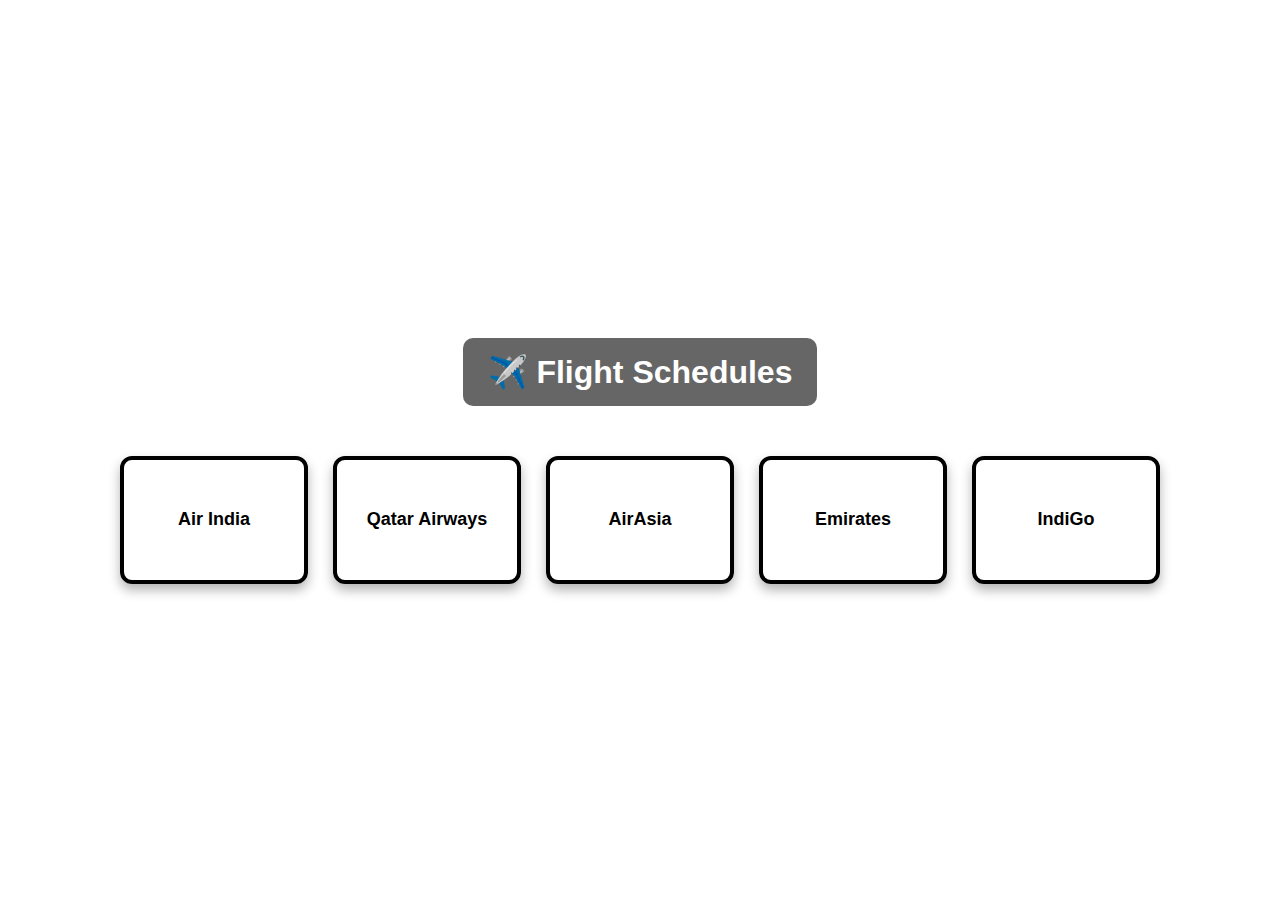
<file: airway-home.html>
<!DOCTYPE html>
<html lang="en">
<head>
  <meta charset="UTF-8" />
  <meta name="viewport" content="width=device-width, initial-scale=1.0"/>
  <title>Flight Schedules</title>
  <style>
    body {
      margin: 0;
      padding: 0;
      font-family: 'Segoe UI', Tahoma, Geneva, Verdana, sans-serif;
      background-image: url('https://www.travelandleisure.com/thmb/ii7JDFPx8t3xuk7-D3CI-FHqNnY=/1500x0/filters:no_upscale():max_bytes(150000):strip_icc()/TAL-lead-image-LONGESTFLIGHTS0625-99692df1298a484f886dd6709211a21b.jpg');
      background-size: cover;
      background-position: center;
      min-height: 100vh;
      display: flex;
      flex-direction: column;
      align-items: center;
      justify-content: center;
      gap: 20px;
    }

    h1 {
      color: white;
      background-color: rgba(0,0,0,0.6);
      padding: 15px 25px;
      border-radius: 10px;
      margin-bottom: 30px;
    }

    .airline-boxes {
      display: flex;
      flex-wrap: wrap;
      justify-content: center;
      gap: 25px;
    }

    .airline-box {
      width: 180px;
      height: 120px;
      background-color: rgba(255, 255, 255, 0.85);
      border: 4px solid #000;
      border-radius: 12px;
      display: flex;
      align-items: center;
      justify-content: center;
      text-align: center;
      font-size: 18px;
      font-weight: bold;
      text-decoration: none;
      color: #000;
      box-shadow: 0 6px 12px rgba(0, 0, 0, 0.3);
      transition: transform 0.2s;
    }

    .airline-box:hover {
      transform: scale(1.05);
    }
  </style>
</head>
<body>

  <h1>✈️ Flight Schedules</h1>

  <div class="airline-boxes">
    <a class="airline-box" href="https://www.airindia.com/" target="_blank">Air India</a>
    <a class="airline-box" href="https://www.qatarairways.com/" target="_blank">Qatar Airways</a>
    <a class="airline-box" href="https://www.airasia.com/" target="_blank">AirAsia</a>
    <a class="airline-box" href="https://www.emirates.com/" target="_blank">Emirates</a>
    <a class="airline-box" href="https://www.indigo.in/" target="_blank">IndiGo</a>
  </div>

</body>
</html>
</file>
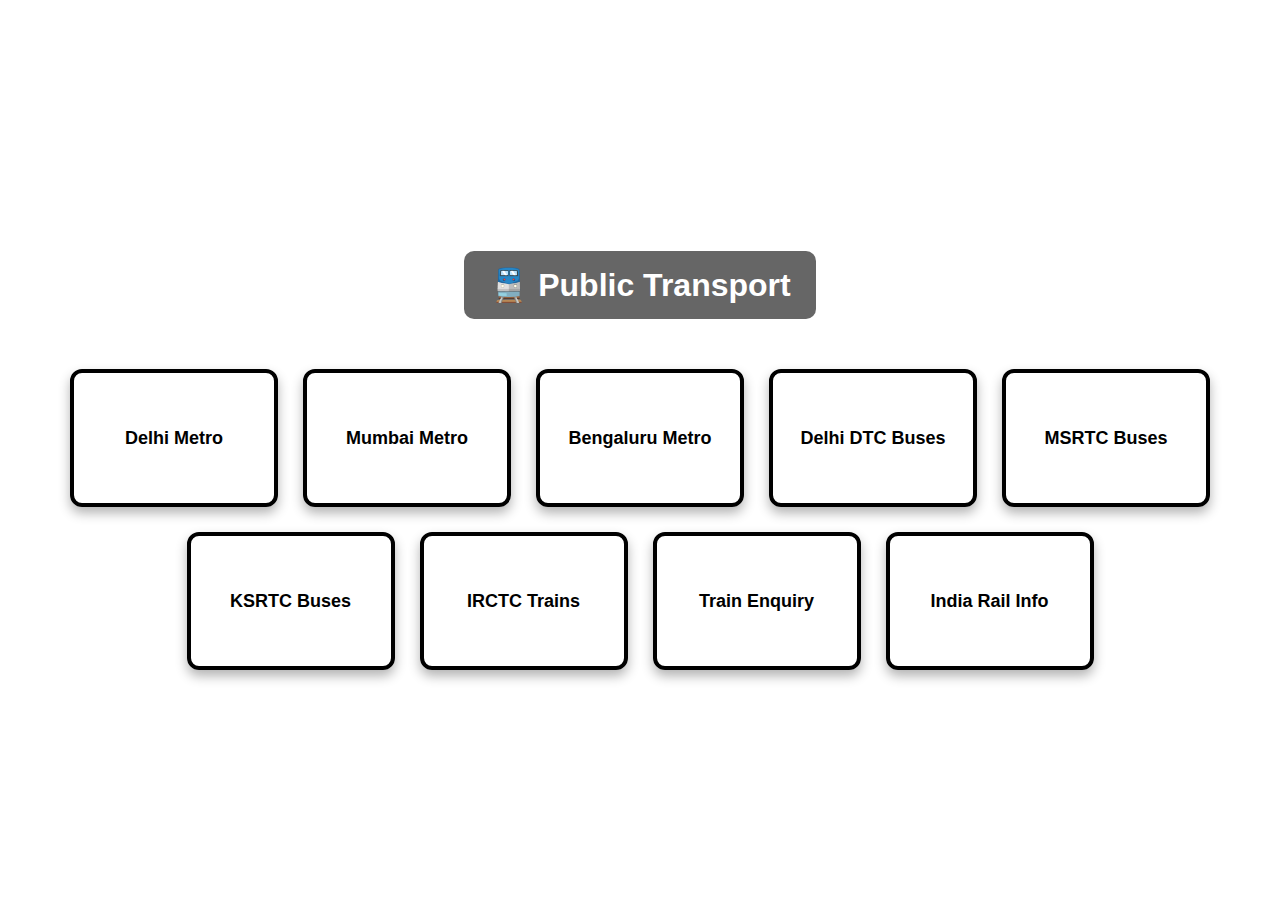
<file: public-home.html>
<!DOCTYPE html>
<html lang="en">
<head>
  <meta charset="UTF-8" />
  <meta name="viewport" content="width=device-width, initial-scale=1.0"/>
  <title>Public Transport</title>
  <style>
    body {
      margin: 0;
      padding: 0;
      font-family: 'Segoe UI', Tahoma, Geneva, Verdana, sans-serif;
      background-image: url('https://images.pexels.com/photos/106773/pexels-photo-106773.jpeg?cs=srgb&dl=pexels-justin-hamilton-16109-106773.jpg&fm=jpg');
      background-size: cover;
      background-position: center;
      min-height: 100vh;
      display: flex;
      flex-direction: column;
      align-items: center;
      justify-content: center;
      gap: 20px;
    }

    h1 {
      color: white;
      background-color: rgba(0,0,0,0.6);
      padding: 15px 25px;
      border-radius: 10px;
      margin-bottom: 30px;
    }

    .transport-boxes {
      display: flex;
      flex-wrap: wrap;
      justify-content: center;
      gap: 25px;
    }

    .transport-box {
      width: 200px;
      height: 130px;
      background-color: rgba(255, 255, 255, 0.85);
      border: 4px solid #000;
      border-radius: 12px;
      display: flex;
      align-items: center;
      justify-content: center;
      text-align: center;
      font-size: 18px;
      font-weight: bold;
      text-decoration: none;
      color: #000;
      box-shadow: 0 6px 12px rgba(0, 0, 0, 0.3);
      transition: transform 0.2s;
    }

    .transport-box:hover {
      transform: scale(1.05);
    }
  </style>
</head>
<body>

  <h1>🚆 Public Transport</h1>

  <div class="transport-boxes">
    <!-- Metro -->
    <a class="transport-box" href="http://www.delhimetrorail.com/" target="_blank">Delhi Metro</a>
    <a class="transport-box" href="https://www.mumbaimetro.one/" target="_blank">Mumbai Metro</a>
    <a class="transport-box" href="https://bangaloremetro.co.in/" target="_blank">Bengaluru Metro</a>

    <!-- Bus -->
    <a class="transport-box" href="https://dtc.delhi.gov.in/" target="_blank">Delhi DTC Buses</a>
    <a class="transport-box" href="https://msrtc.maharashtra.gov.in/" target="_blank">MSRTC Buses</a>
    <a class="transport-box" href="https://www.ksrtc.in/" target="_blank">KSRTC Buses</a>

    <!-- Train -->
    <a class="transport-box" href="https://www.irctc.co.in/" target="_blank">IRCTC Trains</a>
    <a class="transport-box" href="https://enquiry.indianrail.gov.in/" target="_blank">Train Enquiry</a>
    <a class="transport-box" href="https://indiarailinfo.com/" target="_blank">India Rail Info</a>
  </div>

</body>
</html>
</file>
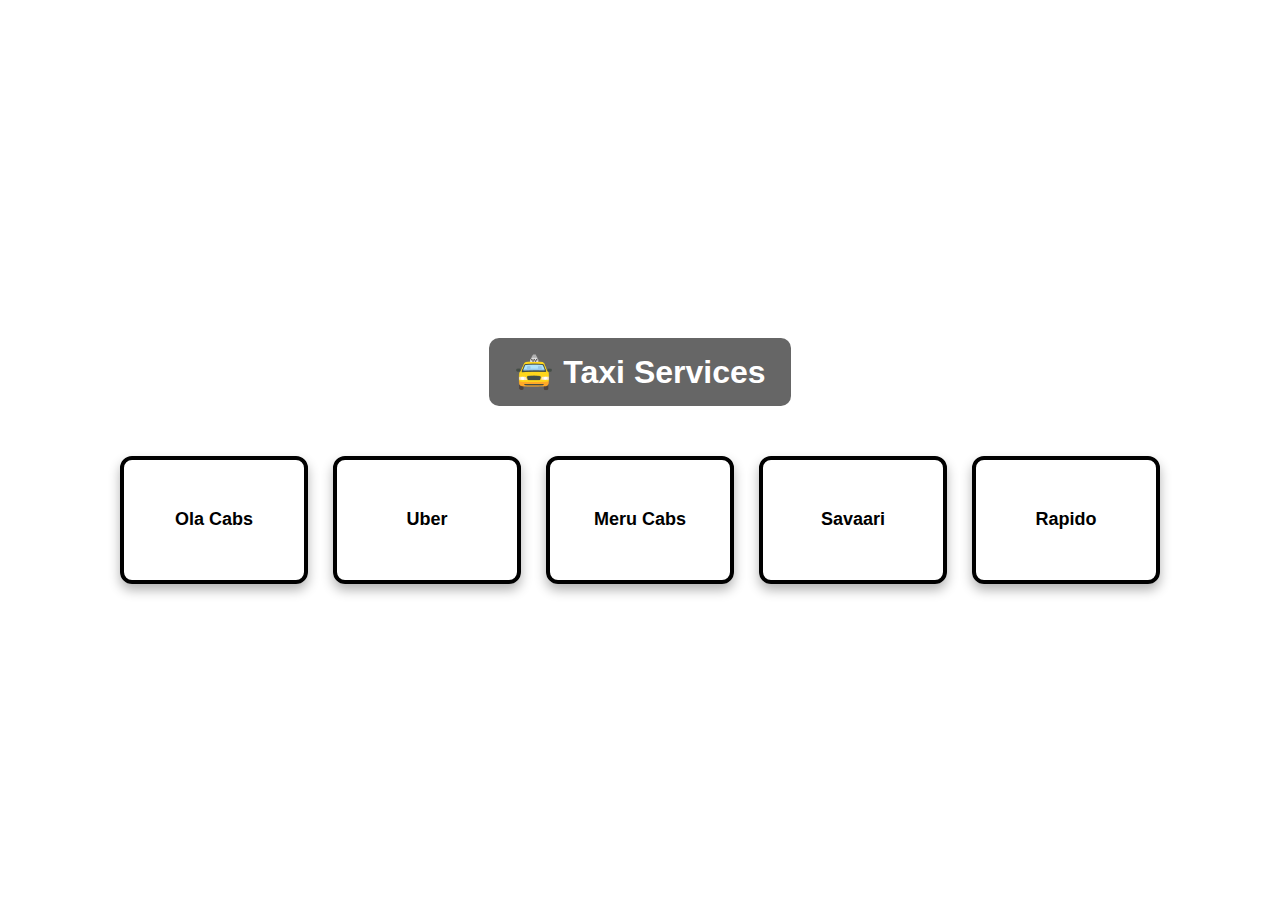
<file: taxi-home.html>
<!DOCTYPE html>
<html lang="en">
<head>
  <meta charset="UTF-8" />
  <meta name="viewport" content="width=device-width, initial-scale=1.0"/>
  <title>Taxi Services</title>
  <style>
    body {
      margin: 0;
      padding: 0;
      font-family: 'Segoe UI', Tahoma, Geneva, Verdana, sans-serif;
      background-image: url('https://cdna.artstation.com/p/assets/images/images/049/855/732/large/masoud-rezai-taxi-final.jpg?1653482063');
      background-size: cover;
      background-position: center;
      min-height: 100vh;
      display: flex;
      flex-direction: column;
      align-items: center;
      justify-content: center;
      gap: 20px;
    }

    h1 {
      color: white;
      background-color: rgba(0,0,0,0.6);
      padding: 15px 25px;
      border-radius: 10px;
      margin-bottom: 30px;
    }

    .taxi-boxes {
      display: flex;
      flex-wrap: wrap;
      justify-content: center;
      gap: 25px;
    }

    .taxi-box {
      width: 180px;
      height: 120px;
      background-color: rgba(255, 255, 255, 0.85);
      border: 4px solid #000;
      border-radius: 12px;
      display: flex;
      align-items: center;
      justify-content: center;
      text-align: center;
      font-size: 18px;
      font-weight: bold;
      text-decoration: none;
      color: #000;
      box-shadow: 0 6px 12px rgba(0, 0, 0, 0.3);
      transition: transform 0.2s;
    }

    .taxi-box:hover {
      transform: scale(1.05);
    }
  </style>
</head>
<body>

  <h1>🚖 Taxi Services</h1>

  <div class="taxi-boxes">
    <a class="taxi-box" href="https://www.olacabs.com/" target="_blank">Ola Cabs</a>
    <a class="taxi-box" href="https://www.uber.com/" target="_blank">Uber</a>
    <a class="taxi-box" href="https://www.meru.in/" target="_blank">Meru Cabs</a>
    <a class="taxi-box" href="https://www.savaari.com/" target="_blank">Savaari</a>
    <a class="taxi-box" href="https://www.rapido.bike/" target="_blank">Rapido</a>
  </div>

</body>
</html>
</file>
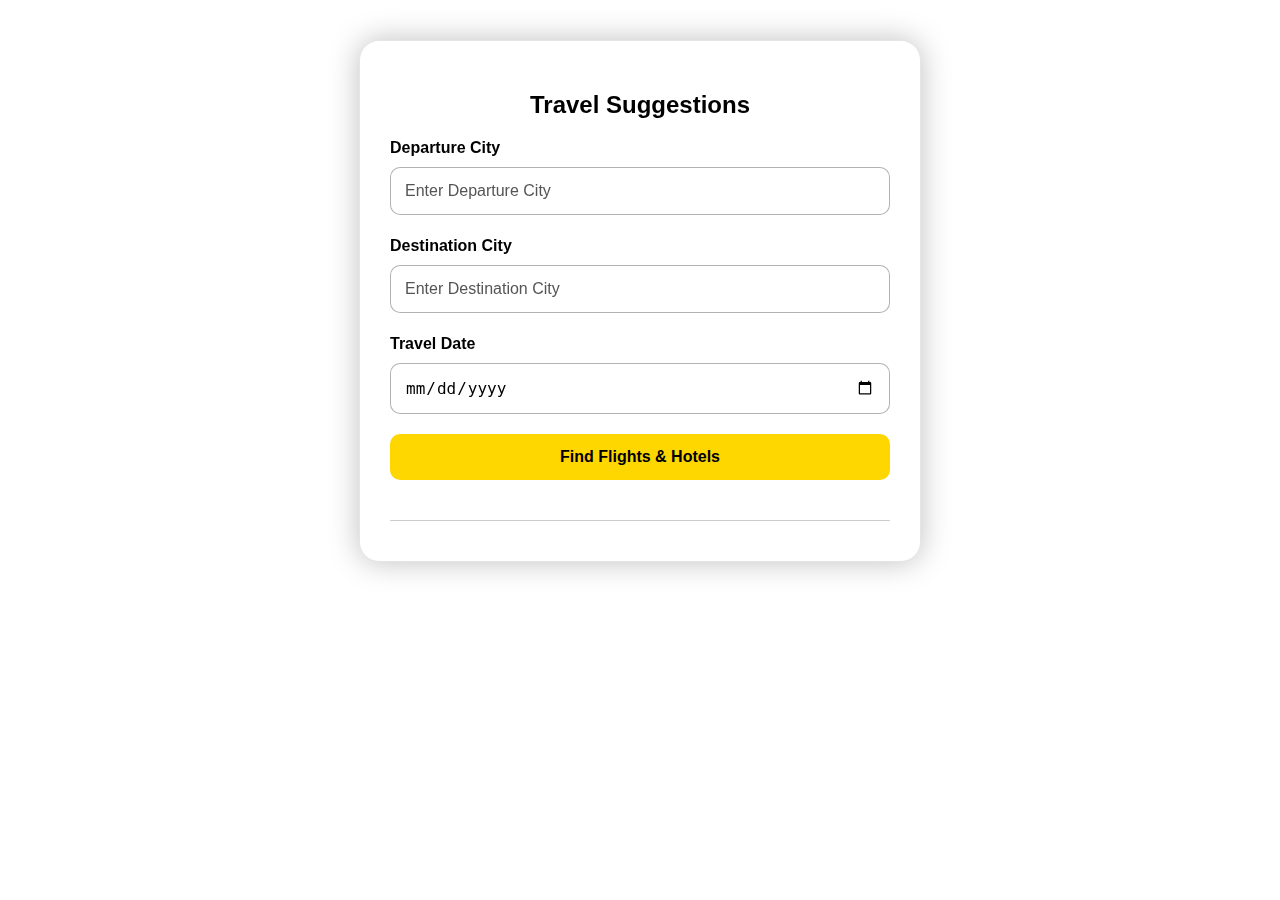
<file: travel_suggestion.html>
<!DOCTYPE html>
<html lang="en">
<head>
  <meta charset="UTF-8" />
  <meta name="viewport" content="width=device-width, initial-scale=1" />
  <title>Travel Suggestions</title>
  <link rel="stylesheet" href="travelss-style.css" />
</head>
<body>

<section class="form-box">
  <h2>Travel Suggestions</h2>
  <label for="fromCity">Departure City</label>
  <input type="text" id="fromCity" placeholder="Enter Departure City" autocomplete="off" />
  <label for="toCity">Destination City</label>
  <input type="text" id="toCity" placeholder="Enter Destination City" autocomplete="off" />
  <label for="travelDate">Travel Date</label>
  <input type="date" id="travelDate" />
  <button class="primary" id="searchBtn">Find Flights & Hotels</button>
  <div class="results" id="results"></div>
</section>

<script>
// Small subset of popular airports with lat/lon and IATA codes (expandable)
const airports = [
  { code: "DEL", city: "Delhi", lat: 28.5562, lon: 77.1000 },
  { code: "BOM", city: "Mumbai", lat: 19.0896, lon: 72.8656 },
  { code: "BLR", city: "Bengaluru", lat: 13.1986, lon: 77.7066 },
  { code: "MAA", city: "Chennai", lat: 12.9941, lon: 80.1709 },
  { code: "CCU", city: "Kolkata", lat: 22.6543, lon: 88.4467 },
  { code: "CDG", city: "Paris", lat: 49.0097, lon: 2.5479 },
  { code: "HND", city: "Tokyo", lat: 35.5494, lon: 139.7798 },
  { code: "JFK", city: "New York", lat: 40.6413, lon: -73.7781 },
  { code: "LHR", city: "London", lat: 51.4700, lon: -0.4543 }
];

// Haversine formula to calculate distance between two lat/lon points in km
function getDistance(lat1, lon1, lat2, lon2) {
  function toRad(x) { return x * Math.PI / 180; }
  let R = 6371;
  let dLat = toRad(lat2 - lat1);
  let dLon = toRad(lon2 - lon1);
  let a = Math.sin(dLat/2) * Math.sin(dLat/2) +
          Math.cos(toRad(lat1)) * Math.cos(toRad(lat2)) *
          Math.sin(dLon/2) * Math.sin(dLon/2);
  let c = 2 * Math.atan2(Math.sqrt(a), Math.sqrt(1-a));
  return R * c;
}

// Finds nearest airport IATA code given lat/lon
function findNearestAirport(lat, lon) {
  let minDist = Infinity;
  let nearestCode = null;
  airports.forEach(airport => {
    let dist = getDistance(lat, lon, airport.lat, airport.lon);
    if (dist < minDist) {
      minDist = dist;
      nearestCode = airport.code;
    }
  });
  return nearestCode; // may be null if airports list empty
}

async function fetchCoordinates(city) {
  const url = `https://nominatim.openstreetmap.org/search?format=json&q=${encodeURIComponent(city)}`;
  const res = await fetch(url);
  const data = await res.json();
  if (data.length === 0) throw new Error(`City "${city}" not found`);
  return { lat: parseFloat(data[0].lat), lon: parseFloat(data[0].lon) };
}

// Construct OTA URLs with airport codes and date params
function constructFlightUrls(fromCode, toCode, date) {
  const ddmmyy = date.split('-').reverse().join('/');
  const yatraDate = date.split('-').reverse().join('-');
  
  return [
    {
      name: "MakeMyTrip Flights",
      url: `https://www.makemytrip.com/flight/search?itinerary=${fromCode}-${toCode}-${ddmmyy}&paxType=A-1_C-0_I-0&tripType=O&cabinClass=E`
    },
    {
      name: "EaseMyTrip Flights",
      url: `https://www.easemytrip.com/flights/flight-listing.html?tripType=O&from=${fromCode}&to=${toCode}&depDate=${date}&adult=1&child=0&infant=0&class=E`
    },
    {
      name: "Yatra Flights",
      url: `https://flight.yatra.com/air-search?classCode=E&origin=${fromCode}&destination=${toCode}&flight_depart_date=${yatraDate}&ADT=1&CHD=0&INF=0`
    }
  ];
}

function constructHotelUrls(destination) {
  const destUnderscore = destination.replace(/\s+/g, '_');
  const destDash = destination.replace(/\s+/g, '-');
  return [
    {
      name: "MakeMyTrip Hotels",
      url: `https://www.makemytrip.com/hotels/${destUnderscore}-hotels.html`
    },
    {
      name: "EaseMyTrip Hotels",
      url: `https://www.easemytrip.com/hotels/${destination}.html`
    },
    {
      name: "Yatra Hotels",
      url: `https://hotel.yatra.com/hotels-in-${destDash}.html`
    }
  ];
}

document.getElementById('searchBtn').addEventListener('click', async () => {
  let fromCity = document.getElementById('fromCity').value.trim();
  let toCity = document.getElementById('toCity').value.trim();
  let travelDate = document.getElementById('travelDate').value;

  const resultsDiv = document.getElementById('results');
  resultsDiv.innerHTML = '';

  if (!fromCity || !toCity || !travelDate) {
    alert('Please fill in all fields');
    return;
  }

  resultsDiv.innerHTML = '<p class="loading">Locating airports and preparing searches...</p>';

  try {
    const fromCoords = await fetchCoordinates(fromCity);
    const toCoords = await fetchCoordinates(toCity);

    const fromAirport = findNearestAirport(fromCoords.lat, fromCoords.lon);
    const toAirport = findNearestAirport(toCoords.lat, toCoords.lon);

    if (!fromAirport) throw new Error(`No nearby airport found for departure city: ${fromCity}`);
    if (!toAirport) throw new Error(`No nearby airport found for destination city: ${toCity}`);

    const flightLinks = constructFlightUrls(fromAirport, toAirport, travelDate);
    const hotelLinks = constructHotelUrls(toCity);

    resultsDiv.innerHTML = '<h4>Flight Search</h4>' +
      flightLinks.map(f => `<a href="${f.url}" target="_blank" rel="noopener">${f.name}</a>`).join('') +
      '<h4>Hotel Search</h4>' +
      hotelLinks.map(h => `<a href="${h.url}" target="_blank" rel="noopener">${h.name}</a>`).join('');

  } catch (err) {
    resultsDiv.innerHTML = `<p style="color:red;">Error: ${err.message}</p>`;
  }
});
</script>

</body>
</html>
</file>
<file: travelss-style.css>
/* Glassmorphic Travel UI — styles.css */

body {
  font-family: 'Segoe UI', sans-serif;
  background: url('https://images.unsplash.com/photo-1507525428034-b723cf961d3e?auto=format&fit=crop&w=1920&q=80') no-repeat center center fixed;
  background-size: cover;
  padding: 40px;
  margin: 0;
  color: #000;
}

.form-box {
  max-width: 500px;
  margin: auto;
  background: rgba(255, 255, 255, 0.15);
  backdrop-filter: blur(20px);
  border-radius: 20px;
  box-shadow: 0 0 30px rgba(0, 0, 0, 0.25);
  padding: 30px;
  border: 1px solid rgba(0, 0, 0, 0.1);
  color: #000;
}

h2 {
  text-align: center;
  font-size: 24px;
  margin-bottom: 20px;
}

label {
  font-weight: 600;
  display: block;
  margin-top: 12px;
}

input, button {
  width: 100%;
  margin: 10px 0;
  padding: 14px;
  font-size: 16px;
  border-radius: 10px;
  border: 1px solid rgba(0, 0, 0, 0.3);
  background: rgba(255, 255, 255, 0.3);
  color: #000;
  box-sizing: border-box;
  backdrop-filter: blur(10px);
}

input::placeholder {
  color: #555;
}

button.primary {
  background: #ffd700;
  color: #000;
  font-weight: bold;
  border: none;
  cursor: pointer;
  transition: background 0.3s ease;
}

button.primary:hover {
  background: #ffcc00;
  color: #000;
}

.results {
  margin-top: 30px;
  padding-top: 10px;
  border-top: 1px solid rgba(0, 0, 0, 0.2);
}

.results h4 {
  margin-bottom: 12px;
  font-size: 18px;
  font-weight: 700;
  color: #000;
  border-bottom: 1px solid rgba(0, 0, 0, 0.2);
  padding-bottom: 6px;
}

.results a {
  display: block;
  margin: 8px 0;
  padding: 12px;
  background: #4ea8ff;
  color: #000;
  text-decoration: none;
  border-radius: 10px;
  font-weight: 600;
  transition: background 0.3s ease;
}

.results a:hover {
  background: #2f7fe9;
  color: #fff;
}

/* Hotel buttons override to green */
.results a[href*="hotels"] {
  background: #4caf50;
  color: #000;
}

.results a[href*="hotels"]:hover {
  background: #388e3c;
  color: #fff;
}

.loading {
  font-style: italic;
  opacity: 0.8;
  color: #000;
  margin-top: 10px;
}

.results
</file>
